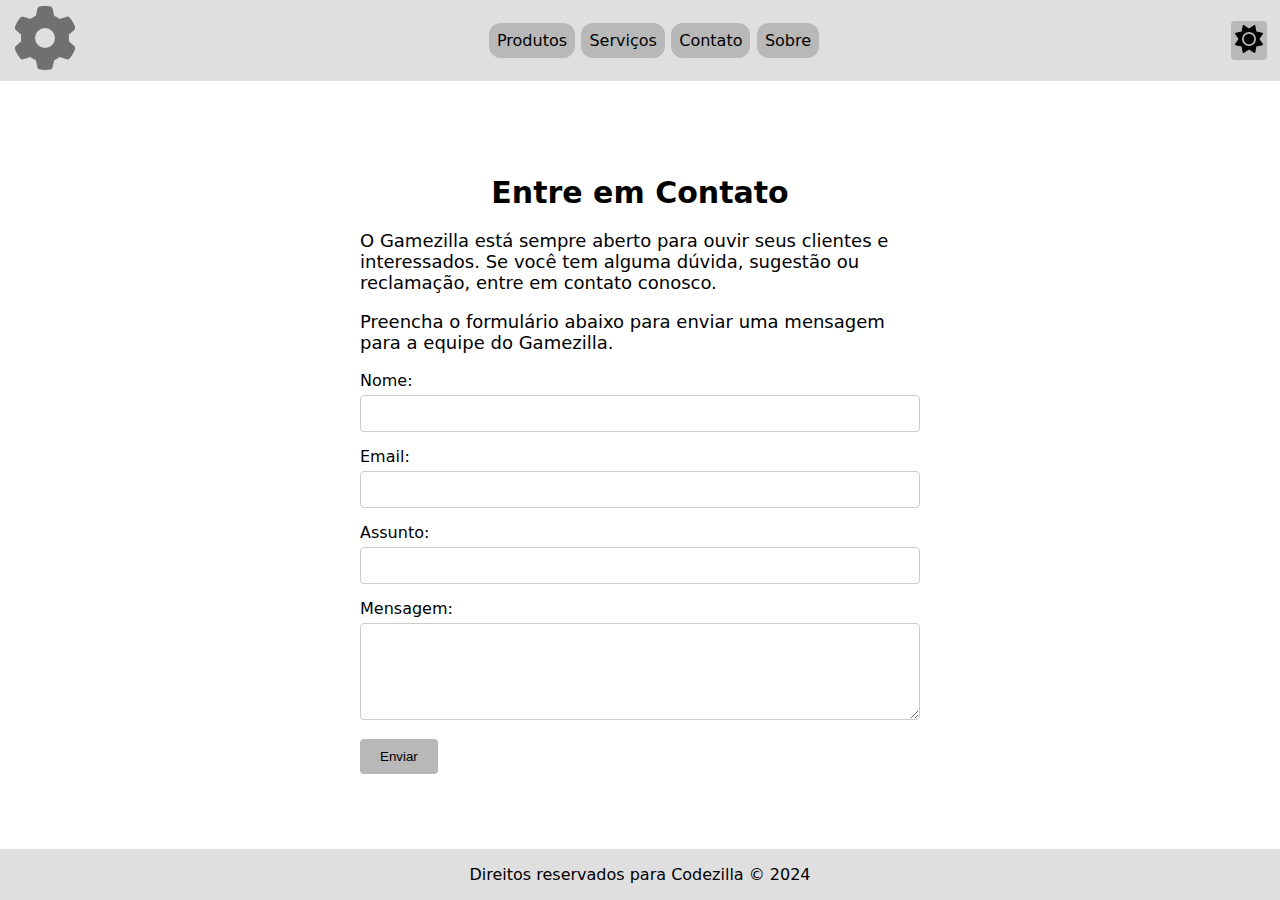
<file: contato.html>
<!DOCTYPE html>
<html lang="en">
  <head>
    <meta charset="UTF-8" />
    <meta name="viewport" content="width=device-width, initial-scale=1.0" />
    <title>Contato - Gamezilla</title>
    <script type="module" src="preload.js"></script>
    <script type="module" src="switch.js" defer></script>
    <link rel="stylesheet" href="style.css" />
    <link
      rel="shortcut icon"
      href="/senac-projeto-site/assets/favicon.png"
      type="image/x-icon"
    />
  </head>
  <body>
    <div class="page">
      <header class="header">
        <a href="/senac-projeto-site/">
          <svg
            xmlns="http://www.w3.org/2000/svg"
            viewBox="0 0 512 512"
            class="gear"
          >
            <!--!Font Awesome Free 6.6.0 by @fontawesome - https://fontawesome.com License - https://fontawesome.com/license/free Copyright 2024 Fonticons, Inc.-->
            <path
              d="M495.9 166.6c3.2 8.7 .5 18.4-6.4 24.6l-43.3 39.4c1.1 8.3 1.7 16.8 1.7 25.4s-.6 17.1-1.7 25.4l43.3 39.4c6.9 6.2 9.6 15.9 6.4 24.6c-4.4 11.9-9.7 23.3-15.8 34.3l-4.7 8.1c-6.6 11-14 21.4-22.1 31.2c-5.9 7.2-15.7 9.6-24.5 6.8l-55.7-17.7c-13.4 10.3-28.2 18.9-44 25.4l-12.5 57.1c-2 9.1-9 16.3-18.2 17.8c-13.8 2.3-28 3.5-42.5 3.5s-28.7-1.2-42.5-3.5c-9.2-1.5-16.2-8.7-18.2-17.8l-12.5-57.1c-15.8-6.5-30.6-15.1-44-25.4L83.1 425.9c-8.8 2.8-18.6 .3-24.5-6.8c-8.1-9.8-15.5-20.2-22.1-31.2l-4.7-8.1c-6.1-11-11.4-22.4-15.8-34.3c-3.2-8.7-.5-18.4 6.4-24.6l43.3-39.4C64.6 273.1 64 264.6 64 256s.6-17.1 1.7-25.4L22.4 191.2c-6.9-6.2-9.6-15.9-6.4-24.6c4.4-11.9 9.7-23.3 15.8-34.3l4.7-8.1c6.6-11 14-21.4 22.1-31.2c5.9-7.2 15.7-9.6 24.5-6.8l55.7 17.7c13.4-10.3 28.2-18.9 44-25.4l12.5-57.1c2-9.1 9-16.3 18.2-17.8C227.3 1.2 241.5 0 256 0s28.7 1.2 42.5 3.5c9.2 1.5 16.2 8.7 18.2 17.8l12.5 57.1c15.8 6.5 30.6 15.1 44 25.4l55.7-17.7c8.8-2.8 18.6-.3 24.5 6.8c8.1 9.8 15.5 20.2 22.1 31.2l4.7 8.1c6.1 11 11.4 22.4 15.8 34.3zM256 336a80 80 0 1 0 0-160 80 80 0 1 0 0 160z"
            />
          </svg>
        </a>
        <nav class="nav">
          <ul>
            <li><a href="/senac-projeto-site/produtos">Produtos</a></li>
            <li><a href="/senac-projeto-site/servicos">Serviços</a></li>
            <li><a href="/senac-projeto-site/contato">Contato</a></li>
            <li><a href="/senac-projeto-site/sobre">Sobre</a></li>
          </ul>
        </nav>
        <button class="light-switch">
          <svg
            xmlns="http://www.w3.org/2000/svg"
            viewBox="0 0 512 512"
            class="sun symbol"
          >
            <!--!Font Awesome Free 6.6.0 by @fontawesome - https://fontawesome.com License - https://fontawesome.com/license/free Copyright 2024 Fonticons, Inc.-->
            <path
              d="M361.5 1.2c5 2.1 8.6 6.6 9.6 11.9L391 121l107.9 19.8c5.3 1 9.8 4.6 11.9 9.6s1.5 10.7-1.6 15.2L446.9 256l62.3 90.3c3.1 4.5 3.7 10.2 1.6 15.2s-6.6 8.6-11.9 9.6L391 391 371.1 498.9c-1 5.3-4.6 9.8-9.6 11.9s-10.7 1.5-15.2-1.6L256 446.9l-90.3 62.3c-4.5 3.1-10.2 3.7-15.2 1.6s-8.6-6.6-9.6-11.9L121 391 13.1 371.1c-5.3-1-9.8-4.6-11.9-9.6s-1.5-10.7 1.6-15.2L65.1 256 2.8 165.7c-3.1-4.5-3.7-10.2-1.6-15.2s6.6-8.6 11.9-9.6L121 121 140.9 13.1c1-5.3 4.6-9.8 9.6-11.9s10.7-1.5 15.2 1.6L256 65.1 346.3 2.8c4.5-3.1 10.2-3.7 15.2-1.6zM160 256a96 96 0 1 1 192 0 96 96 0 1 1 -192 0zm224 0a128 128 0 1 0 -256 0 128 128 0 1 0 256 0z"
            />
          </svg>
          <svg
            xmlns="http://www.w3.org/2000/svg"
            viewBox="0 0 384 512"
            class="moon symbol"
          >
            <!--!Font Awesome Free 6.6.0 by @fontawesome - https://fontawesome.com License - https://fontawesome.com/license/free Copyright 2024 Fonticons, Inc.-->
            <path
              d="M223.5 32C100 32 0 132.3 0 256S100 480 223.5 480c60.6 0 115.5-24.2 155.8-63.4c5-4.9 6.3-12.5 3.1-18.7s-10.1-9.7-17-8.5c-9.8 1.7-19.8 2.6-30.1 2.6c-96.9 0-175.5-78.8-175.5-176c0-65.8 36-123.1 89.3-153.3c6.1-3.5 9.2-10.5 7.7-17.3s-7.3-11.9-14.3-12.5c-6.3-.5-12.6-.8-19-.8z"
            />
          </svg>
        </button>
      </header>
      <main class="main">
        <section class="contact-section">
          <h1>Entre em Contato</h1>
          <p>
            O Gamezilla está sempre aberto para ouvir seus clientes e
            interessados. Se você tem alguma dúvida, sugestão ou reclamação,
            entre em contato conosco.
          </p>
          <p>
            Preencha o formulário abaixo para enviar uma mensagem para a equipe
            do Gamezilla.
          </p>
          <form
            action="/senac-projeto-site/enviar-mensagem"
            method="POST"
            class="contact-form"
          >
            <div class="form-group">
              <label for="name">Nome:</label>
              <input type="text" id="name" name="name" required />
            </div>
            <div class="form-group">
              <label for="email">Email:</label>
              <input type="email" id="email" name="email" required />
            </div>
            <div class="form-group">
              <label for="subject">Assunto:</label>
              <input type="text" id="subject" name="subject" required />
            </div>
            <div class="form-group">
              <label for="message">Mensagem:</label>
              <textarea
                id="message"
                name="message"
                rows="5"
                required
              ></textarea>
            </div>
            <button type="submit">Enviar</button>
          </form>
        </section>
      </main>
      <footer class="footer">
        <p>Direitos reservados para Codezilla &copy; 2024</p>
      </footer>
    </div>
  </body>
</html>
</file>
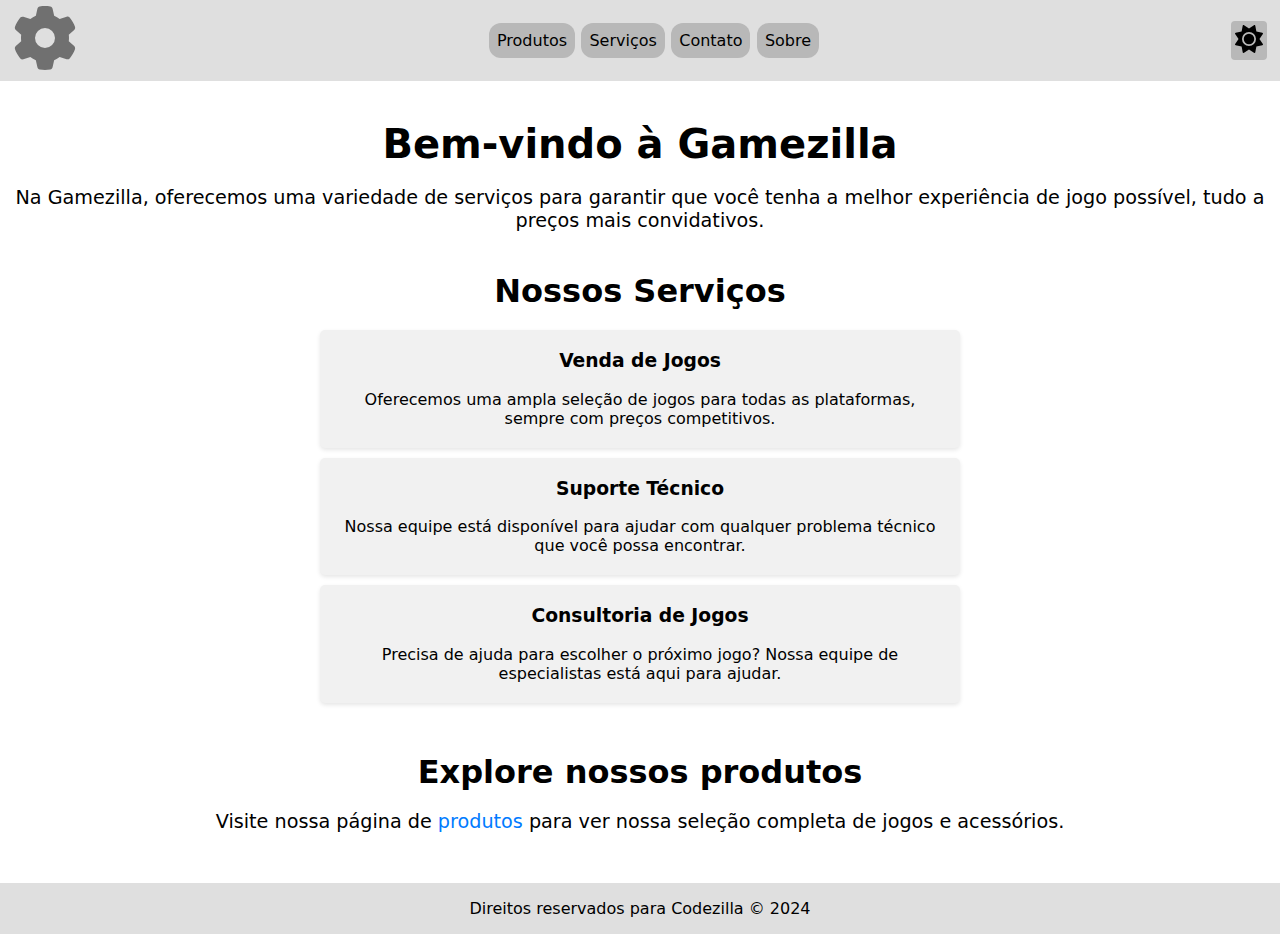
<file: servicos.html>
<!DOCTYPE html>
<html lang="en">
  <head>
    <meta charset="UTF-8" />
    <meta name="viewport" content="width=device-width, initial-scale=1.0" />
    <title>Serviços - Gamezilla</title>
    <script type="module" src="preload.js"></script>
    <script type="module" src="switch.js" defer></script>
    <link rel="stylesheet" href="style.css" />
    <link
      rel="shortcut icon"
      href="/senac-projeto-site/assets/favicon.png"
      type="image/x-icon"
    />
  </head>
  <body>
    <div class="page">
      <header class="header">
        <a href="/senac-projeto-site/">
          <svg
            xmlns="http://www.w3.org/2000/svg"
            viewBox="0 0 512 512"
            class="gear"
          >
            <!--!Font Awesome Free 6.6.0 by @fontawesome - https://fontawesome.com License - https://fontawesome.com/license/free Copyright 2024 Fonticons, Inc.-->
            <path
              d="M495.9 166.6c3.2 8.7 .5 18.4-6.4 24.6l-43.3 39.4c1.1 8.3 1.7 16.8 1.7 25.4s-.6 17.1-1.7 25.4l43.3 39.4c6.9 6.2 9.6 15.9 6.4 24.6c-4.4 11.9-9.7 23.3-15.8 34.3l-4.7 8.1c-6.6 11-14 21.4-22.1 31.2c-5.9 7.2-15.7 9.6-24.5 6.8l-55.7-17.7c-13.4 10.3-28.2 18.9-44 25.4l-12.5 57.1c-2 9.1-9 16.3-18.2 17.8c-13.8 2.3-28 3.5-42.5 3.5s-28.7-1.2-42.5-3.5c-9.2-1.5-16.2-8.7-18.2-17.8l-12.5-57.1c-15.8-6.5-30.6-15.1-44-25.4L83.1 425.9c-8.8 2.8-18.6 .3-24.5-6.8c-8.1-9.8-15.5-20.2-22.1-31.2l-4.7-8.1c-6.1-11-11.4-22.4-15.8-34.3c-3.2-8.7-.5-18.4 6.4-24.6l43.3-39.4C64.6 273.1 64 264.6 64 256s.6-17.1 1.7-25.4L22.4 191.2c-6.9-6.2-9.6-15.9-6.4-24.6c4.4-11.9 9.7-23.3 15.8-34.3l4.7-8.1c6.6-11 14-21.4 22.1-31.2c5.9-7.2 15.7-9.6 24.5-6.8l55.7 17.7c13.4-10.3 28.2-18.9 44-25.4l12.5-57.1c2-9.1 9-16.3 18.2-17.8C227.3 1.2 241.5 0 256 0s28.7 1.2 42.5 3.5c9.2 1.5 16.2 8.7 18.2 17.8l12.5 57.1c15.8 6.5 30.6 15.1 44 25.4l55.7-17.7c8.8-2.8 18.6-.3 24.5 6.8c8.1 9.8 15.5 20.2 22.1 31.2l4.7 8.1c6.1 11 11.4 22.4 15.8 34.3zM256 336a80 80 0 1 0 0-160 80 80 0 1 0 0 160z"
            />
          </svg>
        </a>
        <nav class="nav">
          <ul>
            <li><a href="/senac-projeto-site/produtos">Produtos</a></li>
            <li><a href="/senac-projeto-site/servicos">Serviços</a></li>
            <li><a href="/senac-projeto-site/contato">Contato</a></li>
            <li><a href="/senac-projeto-site/sobre">Sobre</a></li>
          </ul>
        </nav>
        <button class="light-switch">
          <svg
            xmlns="http://www.w3.org/2000/svg"
            viewBox="0 0 512 512"
            class="sun symbol"
          >
            <!--!Font Awesome Free 6.6.0 by @fontawesome - https://fontawesome.com License - https://fontawesome.com/license/free Copyright 2024 Fonticons, Inc.-->
            <path
              d="M361.5 1.2c5 2.1 8.6 6.6 9.6 11.9L391 121l107.9 19.8c5.3 1 9.8 4.6 11.9 9.6s1.5 10.7-1.6 15.2L446.9 256l62.3 90.3c3.1 4.5 3.7 10.2 1.6 15.2s-6.6 8.6-11.9 9.6L391 391 371.1 498.9c-1 5.3-4.6 9.8-9.6 11.9s-10.7 1.5-15.2-1.6L256 446.9l-90.3 62.3c-4.5 3.1-10.2 3.7-15.2 1.6s-8.6-6.6-9.6-11.9L121 391 13.1 371.1c-5.3-1-9.8-4.6-11.9-9.6s-1.5-10.7 1.6-15.2L65.1 256 2.8 165.7c-3.1-4.5-3.7-10.2-1.6-15.2s6.6-8.6 11.9-9.6L121 121 140.9 13.1c1-5.3 4.6-9.8 9.6-11.9s10.7-1.5 15.2 1.6L256 65.1 346.3 2.8c4.5-3.1 10.2-3.7 15.2-1.6zM160 256a96 96 0 1 1 192 0 96 96 0 1 1 -192 0zm224 0a128 128 0 1 0 -256 0 128 128 0 1 0 256 0z"
            />
          </svg>
          <svg
            xmlns="http://www.w3.org/2000/svg"
            viewBox="0 0 384 512"
            class="moon symbol"
          >
            <!--!Font Awesome Free 6.6.0 by @fontawesome - https://fontawesome.com License - https://fontawesome.com/license/free Copyright 2024 Fonticons, Inc.-->
            <path
              d="M223.5 32C100 32 0 132.3 0 256S100 480 223.5 480c60.6 0 115.5-24.2 155.8-63.4c5-4.9 6.3-12.5 3.1-18.7s-10.1-9.7-17-8.5c-9.8 1.7-19.8 2.6-30.1 2.6c-96.9 0-175.5-78.8-175.5-176c0-65.8 36-123.1 89.3-153.3c6.1-3.5 9.2-10.5 7.7-17.3s-7.3-11.9-14.3-12.5c-6.3-.5-12.6-.8-19-.8z"
            />
          </svg>
        </button>
      </header>
      <main>
        <section class="intro">
          <h1>Bem-vindo à Gamezilla</h1>
          <p>
            Na Gamezilla, oferecemos uma variedade de serviços para garantir que
            você tenha a melhor experiência de jogo possível, tudo a preços mais
            convidativos.
          </p>
        </section>
        <section class="services">
          <h2>Nossos Serviços</h2>
          <ul>
            <li>
              <h3>Venda de Jogos</h3>
              <p>
                Oferecemos uma ampla seleção de jogos para todas as plataformas,
                sempre com preços competitivos.
              </p>
            </li>
            <li>
              <h3>Suporte Técnico</h3>
              <p>
                Nossa equipe está disponível para ajudar com qualquer problema
                técnico que você possa encontrar.
              </p>
            </li>
            <li>
              <h3>Consultoria de Jogos</h3>
              <p>
                Precisa de ajuda para escolher o próximo jogo? Nossa equipe de
                especialistas está aqui para ajudar.
              </p>
            </li>
          </ul>
        </section>
        <section class="cta">
          <h2>Explore nossos produtos</h2>
          <p>
            Visite nossa página de
            <a href="/senac-projeto-site/produtos">produtos</a> para ver nossa
            seleção completa de jogos e acessórios.
          </p>
        </section>
      </main>
      <footer class="footer">
        <p>Direitos reservados para Codezilla &copy; 2024</p>
      </footer>
    </div>
  </body>
</html>
</file>
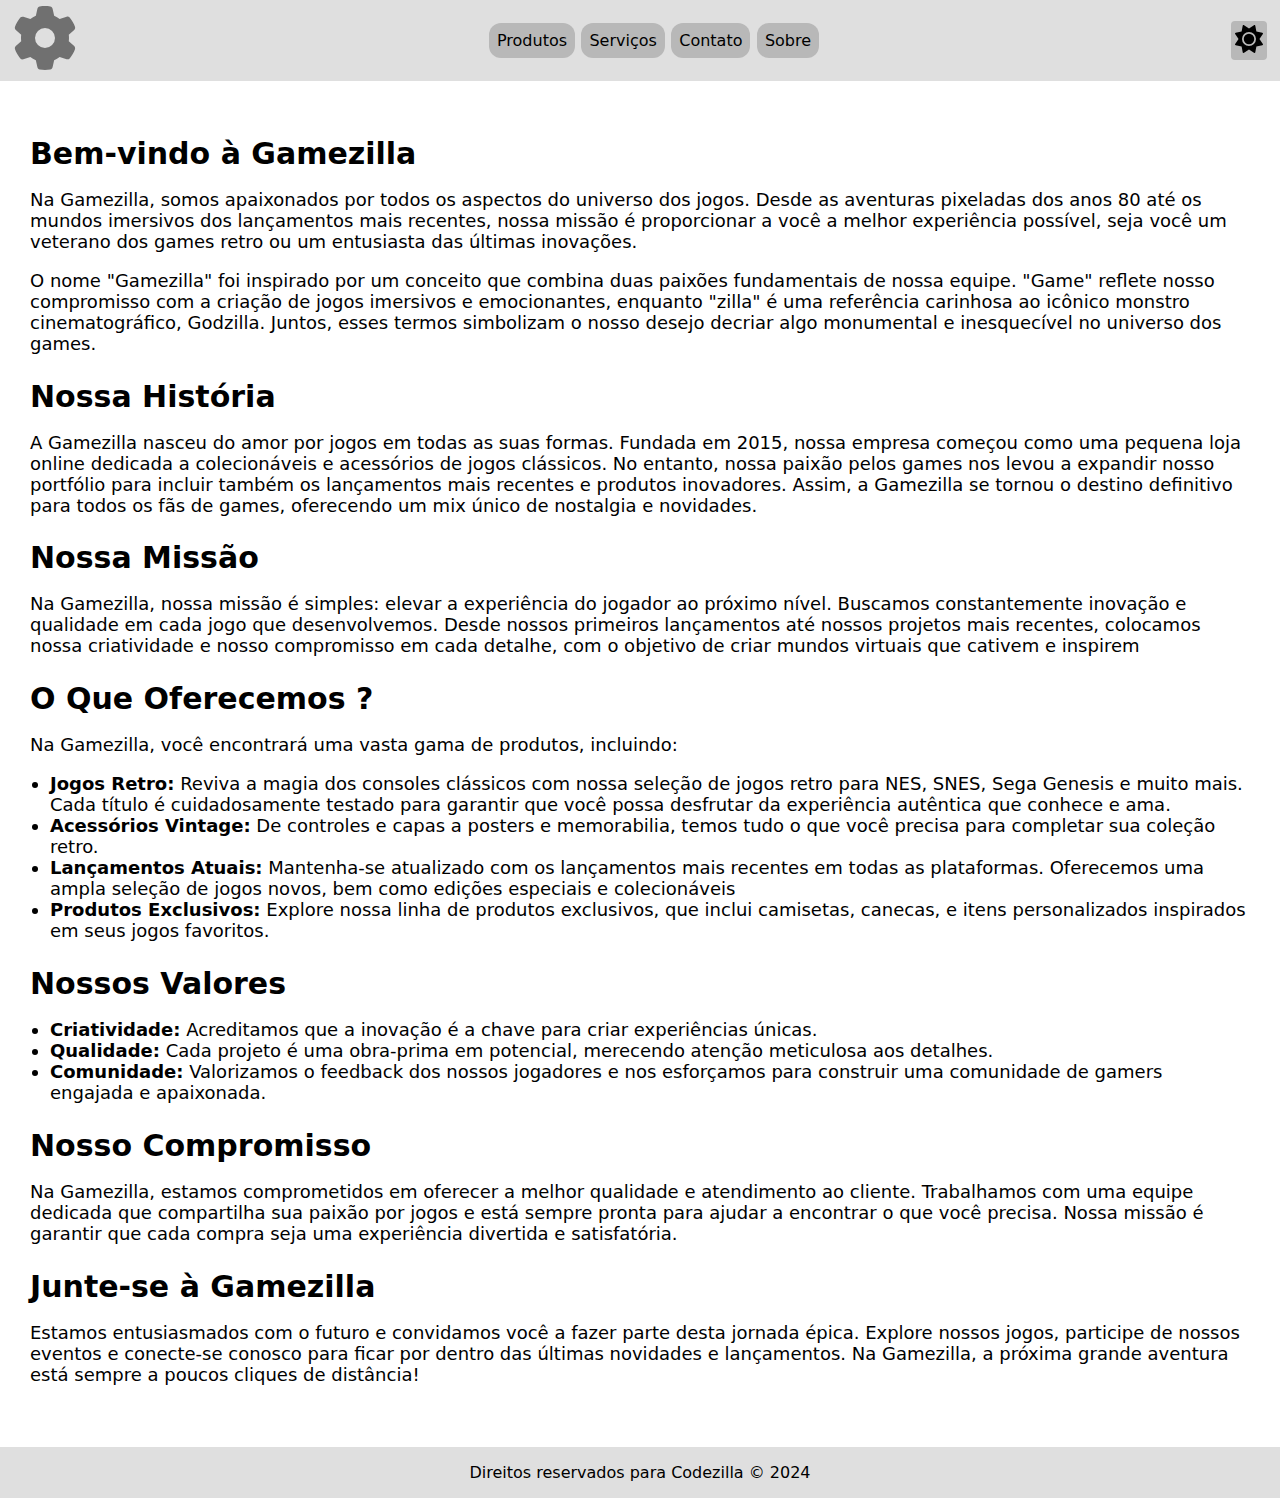
<file: sobre.html>
<!DOCTYPE html>
<html lang="en">
  <head>
    <meta charset="UTF-8" />
    <meta name="viewport" content="width=device-width, initial-scale=1.0" />
    <title>Sobre - Gamezilla</title>
    <script type="module" src="preload.js"></script>
    <script type="module" src="switch.js" defer></script>
    <link rel="stylesheet" href="style.css" />
    <link
      rel="shortcut icon"
      href="/senac-projeto-site/assets/favicon.png"
      type="image/x-icon"
    />
  </head>
  <body>
    <div class="page">
      <header class="header">
        <a href="/senac-projeto-site/">
          <svg
            xmlns="http://www.w3.org/2000/svg"
            viewBox="0 0 512 512"
            class="gear"
          >
            <!--!Font Awesome Free 6.6.0 by @fontawesome - https://fontawesome.com License - https://fontawesome.com/license/free Copyright 2024 Fonticons, Inc.-->
            <path
              d="M495.9 166.6c3.2 8.7 .5 18.4-6.4 24.6l-43.3 39.4c1.1 8.3 1.7 16.8 1.7 25.4s-.6 17.1-1.7 25.4l43.3 39.4c6.9 6.2 9.6 15.9 6.4 24.6c-4.4 11.9-9.7 23.3-15.8 34.3l-4.7 8.1c-6.6 11-14 21.4-22.1 31.2c-5.9 7.2-15.7 9.6-24.5 6.8l-55.7-17.7c-13.4 10.3-28.2 18.9-44 25.4l-12.5 57.1c-2 9.1-9 16.3-18.2 17.8c-13.8 2.3-28 3.5-42.5 3.5s-28.7-1.2-42.5-3.5c-9.2-1.5-16.2-8.7-18.2-17.8l-12.5-57.1c-15.8-6.5-30.6-15.1-44-25.4L83.1 425.9c-8.8 2.8-18.6 .3-24.5-6.8c-8.1-9.8-15.5-20.2-22.1-31.2l-4.7-8.1c-6.1-11-11.4-22.4-15.8-34.3c-3.2-8.7-.5-18.4 6.4-24.6l43.3-39.4C64.6 273.1 64 264.6 64 256s.6-17.1 1.7-25.4L22.4 191.2c-6.9-6.2-9.6-15.9-6.4-24.6c4.4-11.9 9.7-23.3 15.8-34.3l4.7-8.1c6.6-11 14-21.4 22.1-31.2c5.9-7.2 15.7-9.6 24.5-6.8l55.7 17.7c13.4-10.3 28.2-18.9 44-25.4l12.5-57.1c2-9.1 9-16.3 18.2-17.8C227.3 1.2 241.5 0 256 0s28.7 1.2 42.5 3.5c9.2 1.5 16.2 8.7 18.2 17.8l12.5 57.1c15.8 6.5 30.6 15.1 44 25.4l55.7-17.7c8.8-2.8 18.6-.3 24.5 6.8c8.1 9.8 15.5 20.2 22.1 31.2l4.7 8.1c6.1 11 11.4 22.4 15.8 34.3zM256 336a80 80 0 1 0 0-160 80 80 0 1 0 0 160z"
            />
          </svg>
        </a>
        <nav class="nav">
          <ul>
            <li><a href="/senac-projeto-site/produtos">Produtos</a></li>
            <li><a href="/senac-projeto-site/servicos">Serviços</a></li>
            <li><a href="/senac-projeto-site/contato">Contato</a></li>
            <li><a href="/senac-projeto-site/sobre">Sobre</a></li>
          </ul>
        </nav>
        <button class="light-switch">
          <svg
            xmlns="http://www.w3.org/2000/svg"
            viewBox="0 0 512 512"
            class="sun symbol"
          >
            <!--!Font Awesome Free 6.6.0 by @fontawesome - https://fontawesome.com License - https://fontawesome.com/license/free Copyright 2024 Fonticons, Inc.-->
            <path
              d="M361.5 1.2c5 2.1 8.6 6.6 9.6 11.9L391 121l107.9 19.8c5.3 1 9.8 4.6 11.9 9.6s1.5 10.7-1.6 15.2L446.9 256l62.3 90.3c3.1 4.5 3.7 10.2 1.6 15.2s-6.6 8.6-11.9 9.6L391 391 371.1 498.9c-1 5.3-4.6 9.8-9.6 11.9s-10.7 1.5-15.2-1.6L256 446.9l-90.3 62.3c-4.5 3.1-10.2 3.7-15.2 1.6s-8.6-6.6-9.6-11.9L121 391 13.1 371.1c-5.3-1-9.8-4.6-11.9-9.6s-1.5-10.7 1.6-15.2L65.1 256 2.8 165.7c-3.1-4.5-3.7-10.2-1.6-15.2s6.6-8.6 11.9-9.6L121 121 140.9 13.1c1-5.3 4.6-9.8 9.6-11.9s10.7-1.5 15.2 1.6L256 65.1 346.3 2.8c4.5-3.1 10.2-3.7 15.2-1.6zM160 256a96 96 0 1 1 192 0 96 96 0 1 1 -192 0zm224 0a128 128 0 1 0 -256 0 128 128 0 1 0 256 0z"
            />
          </svg>
          <svg
            xmlns="http://www.w3.org/2000/svg"
            viewBox="0 0 384 512"
            class="moon symbol"
          >
            <!--!Font Awesome Free 6.6.0 by @fontawesome - https://fontawesome.com License - https://fontawesome.com/license/free Copyright 2024 Fonticons, Inc.-->
            <path
              d="M223.5 32C100 32 0 132.3 0 256S100 480 223.5 480c60.6 0 115.5-24.2 155.8-63.4c5-4.9 6.3-12.5 3.1-18.7s-10.1-9.7-17-8.5c-9.8 1.7-19.8 2.6-30.1 2.6c-96.9 0-175.5-78.8-175.5-176c0-65.8 36-123.1 89.3-153.3c6.1-3.5 9.2-10.5 7.7-17.3s-7.3-11.9-14.3-12.5c-6.3-.5-12.6-.8-19-.8z"
            />
          </svg>
        </button>
      </header>
      <main class="sobre-nos">
        <div class="bem-vindo">
          <h2>Bem-vindo à Gamezilla</h2>
          <p>
            Na Gamezilla, somos apaixonados por todos os aspectos do universo
            dos jogos. Desde as aventuras pixeladas dos anos 80 até os mundos
            imersivos dos lançamentos mais recentes, nossa missão é proporcionar
            a você a melhor experiência possível, seja você um veterano dos
            games retro ou um entusiasta das últimas inovações.
          </p>
          <p>
            O nome "Gamezilla" foi inspirado por um conceito que combina duas
            paixões fundamentais de nossa equipe. "Game" reflete nosso
            compromisso com a criação de jogos imersivos e emocionantes,
            enquanto "zilla" é uma referência carinhosa ao icônico monstro
            cinematográfico, Godzilla. Juntos, esses termos simbolizam o nosso
            desejo decriar algo monumental e inesquecível no universo dos games.
          </p>
        </div>
        <div class="historia">
          <h2>Nossa História</h2>
          <p>
            A Gamezilla nasceu do amor por jogos em todas as suas formas.
            Fundada em 2015, nossa empresa começou como uma pequena loja online
            dedicada a colecionáveis e acessórios de jogos clássicos. No
            entanto, nossa paixão pelos games nos levou a expandir nosso
            portfólio para incluir também os lançamentos mais recentes e
            produtos inovadores. Assim, a Gamezilla se tornou o destino
            definitivo para todos os fãs de games, oferecendo um mix único de
            nostalgia e novidades.
          </p>
        </div>
        <div class="missao">
          <h2>Nossa Missão</h2>
          <p>
            Na Gamezilla, nossa missão é simples: elevar a experiência do
            jogador ao próximo nível. Buscamos constantemente inovação e
            qualidade em cada jogo que desenvolvemos. Desde nossos primeiros
            lançamentos até nossos projetos mais recentes, colocamos nossa
            criatividade e nosso compromisso em cada detalhe, com o objetivo de
            criar mundos virtuais que cativem e inspirem
          </p>
        </div>
        <div class="oferecermos">
          <h2>O Que Oferecemos ?</h2>
          <p>
            Na Gamezilla, você encontrará uma vasta gama de produtos, incluindo:
          </p>
          <ul>
            <li>
              <b>Jogos Retro:</b> Reviva a magia dos consoles clássicos com
              nossa seleção de jogos retro para NES, SNES, Sega Genesis e muito
              mais. Cada título é cuidadosamente testado para garantir que você
              possa desfrutar da experiência autêntica que conhece e ama.
            </li>
            <li>
              <b>Acessórios Vintage:</b> De controles e capas a posters e
              memorabilia, temos tudo o que você precisa para completar sua
              coleção retro.
            </li>
            <li>
              <b>Lançamentos Atuais:</b> Mantenha-se atualizado com os
              lançamentos mais recentes em todas as plataformas. Oferecemos uma
              ampla seleção de jogos novos, bem como edições especiais e
              colecionáveis
            </li>
            <li>
              <b>Produtos Exclusivos:</b> Explore nossa linha de produtos
              exclusivos, que inclui camisetas, canecas, e itens personalizados
              inspirados em seus jogos favoritos.
            </li>
          </ul>
        </div>
        <div class="valores">
          <h2>Nossos Valores</h2>
          <ul>
            <li>
              <b>Criatividade:</b> Acreditamos que a inovação é a chave para
              criar experiências únicas.
            </li>
            <li>
              <b>Qualidade:</b> Cada projeto é uma obra-prima em potencial,
              merecendo atenção meticulosa aos detalhes.
            </li>
            <li>
              <b>Comunidade:</b> Valorizamos o feedback dos nossos jogadores e
              nos esforçamos para construir uma comunidade de gamers engajada e
              apaixonada.
            </li>
          </ul>
        </div>
        <div class="compromisso">
          <h2>Nosso Compromisso</h2>
          <p>
            Na Gamezilla, estamos comprometidos em oferecer a melhor qualidade e
            atendimento ao cliente. Trabalhamos com uma equipe dedicada que
            compartilha sua paixão por jogos e está sempre pronta para ajudar a
            encontrar o que você precisa. Nossa missão é garantir que cada
            compra seja uma experiência divertida e satisfatória.
          </p>
        </div>
        <div class="junta-se">
          <h2>Junte-se à Gamezilla</h2>
          <p>
            Estamos entusiasmados com o futuro e convidamos você a fazer parte
            desta jornada épica. Explore nossos jogos, participe de nossos
            eventos e conecte-se conosco para ficar por dentro das últimas
            novidades e lançamentos. Na Gamezilla, a próxima grande aventura
            está sempre a poucos cliques de distância!
          </p>
        </div>
      </main>
      <footer class="footer">
        <p>Direitos reservados para Codezilla &copy; 2024</p>
      </footer>
    </div>
  </body>
</html>
</file>
<file: style.css>
* {
  box-sizing: border-box;
}

.dark {
  --bg: #303030;
  --text: white;
  --highlight: #575757;
  --header: #222;
  --footer: #222;
  --gear: #cfcfcf;
  --symbol: white;
  --services: #575757;
}
.light {
  --bg: #ffffff;
  --text: black;
  --highlight: #b8b8b8;
  --header: #dfdfdf;
  --footer: #dfdfdf;
  --gear: #707070;
  --symbol: black;
  --services: #f1f1f1;
}

body {
  width: 100dvw;
  height: 100dvh;
  margin: 0;
  padding: 0;
  font-family: system-ui, -apple-system, BlinkMacSystemFont, "Segoe UI", Roboto,
    Oxygen, Ubuntu, Cantarell, "Open Sans", "Helvetica Neue", sans-serif;
  background-color: var(--bg);
  color: var(--text);
}

.page {
  width: 100%;
  height: 100%;
  display: flex;
  flex-direction: column;
}

.main {
  flex-grow: 1;
  display: flex;
  justify-content: center;
  align-items: center;
}

.index {
  max-width: 750px;
  width: 85%;
  height: 100%;
  display: flex;
  flex-direction: column;
  align-items: center;
  padding: 10px;
  font-size: 22px;
}

.banner {
  max-width: 700px;
  width: 100%;
  border: 2px black solid;
  border-radius: 16px;
}

.header {
  display: flex;
  justify-content: space-between;
  align-items: center;
  background-color: var(--header);
  gap: 1rem;
  padding: 0.4rem 0.8rem;
}

.nav {
  overflow-x: scroll;
}

.nav > ul {
  display: flex;
  list-style: none;
  gap: 0.4rem;
  padding: 0;
}

.nav > ul a {
  text-decoration: none;
  padding: 0.5rem;
  background-color: var(--highlight);
  border-radius: 12px;
  transition: filter 200ms ease-in-out;
  color: var(--text);
}

.nav > ul a:hover {
  filter: invert();
}

.gear {
  width: 64px;
  fill: var(--gear);
  transition: transform 300ms ease-in-out;
}

.gear:hover {
  transform: rotate(270deg);
}

.footer {
  display: flex;
  justify-content: center;
  align-items: center;
  background-color: var(--footer);
  margin-top: auto;
}

.light-switch {
  aspect-ratio: 1/1;
  background-color: var(--highlight);
  border: none;
  border-radius: 4px;
  padding: 4px;
  cursor: pointer;
  transition: filter 200ms ease-in-out;
}

.light-switch:hover {
  filter: invert();
}

.light .light-switch > .moon {
  display: none;
}

.dark .light-switch > .sun {
  display: none;
}

.light-switch > .symbol {
  width: 28px;
  height: 28px;
  fill: var(--symbol);
}

.intro {
  text-align: center;
  margin: 40px 0;
}

.intro h1 {
  font-size: 2.5em;
  margin-bottom: 10px;
}

.intro p {
  font-size: 1.2em;
}

/* Seção de serviços */
.services {
  margin: 40px 0;
  text-align: center;
  width: 50%;
  justify-content: center;
  margin: auto;
}

.services h2 {
  font-size: 2em;
  margin-bottom: 20px;
}

.services ul {
  list-style: none;
  padding: 0;
}

.services ul li {
  background-color: var(--services);
  color: var(--text);
  padding: 20px;
  margin-bottom: 10px;
  border-radius: 5px;
  box-shadow: 0 2px 4px rgba(0, 0, 0, 0.1);
}

.services ul li h3 {
  margin-top: 0;
}

.services ul li p {
  margin: 10px 0 0;
}

/* Seção de chamada para ação */
.cta {
  text-align: center;
  margin: 40px 0;
  margin-top: 50px;
}

.cta h2 {
  font-size: 2em;
  margin-bottom: 10px;
}

.cta p {
  font-size: 1.2em;
  margin-bottom: 50px;
}

.cta a {
  color: #007bff;
  text-decoration: none;
}

.cta a:hover {
  text-decoration: underline;
}

.sobre-nos {
  margin: 30px;
}

.sobre-nos p {
  justify-content: justify;
  font-size: 18px;
}

.sobre-nos h2 {
  margin-bottom: 1rem;
  font-size: 30px;
}

.sobre-nos ul {
  list-style-type: disc;
  padding-left: 20px;
  font-size: 18px;
}

.junta-se {
  margin-bottom: 2rem;
}
.contact-section {
  padding: 20px;
  max-width: 600px;
  margin: 0 auto;
}

.contact-form .form-group {
  margin-bottom: 15px;
}

.contact-form label {
  display: block;
  margin-bottom: 5px;
}

.contact-form input,
.contact-form textarea {
  width: 100%;
  padding: 10px;
  border: 1px solid #ccc;
  border-radius: 4px;
  resize: vertical;
}

.contact-form button {
  padding: 10px 20px;
  background-color: var(--highlight);
  color: var(--text);
  border: none;
  border-radius: 4px;
  cursor: pointer;
}

.contact-form button:hover {
  background-color: #0056b3;
}
.contact-section h1 {
  text-align: center;
  font-size: 30px;
}
.contact-section p {
  font-size: 18px;
}

.products {
  max-width: 900px;
  padding: 0 1rem;
}

.product-list {
  display: flex;
  flex-direction: column;
  justify-content: center;
  align-items: center;
}

.product-list > h2 {
  font-size: xx-large;
}

.product-list > ul {
  list-style: none;
  padding: 0;
  display: grid;
  justify-content: center;
  align-items: center;
  gap: 1rem;
  grid-template-columns: repeat(3, 1fr);
}

@media (max-width: 750px) {
  .product-list > ul {
    grid-template-columns: repeat(2, 1fr);
  }
}

.product-list > ul img {
  width: 100%;
  height: 100%;
  aspect-ratio: 1/1;
  object-fit: contain;
  border-radius: 0.5rem;
}

.product-list > ul > li {
  display: flex;
  flex-direction: column;
  justify-content: space-between;
  background-color: var(--services);
  padding: 0.5rem;
  border-radius: 0.8rem;
}

.product-list > ul > li > div {
  display: flex;
  flex-direction: column;
}

.product-list > ul h3 {
  font-size: medium;
}
.product-list > ul span {
  font-size: large;
  text-align: end;
}
</file>
